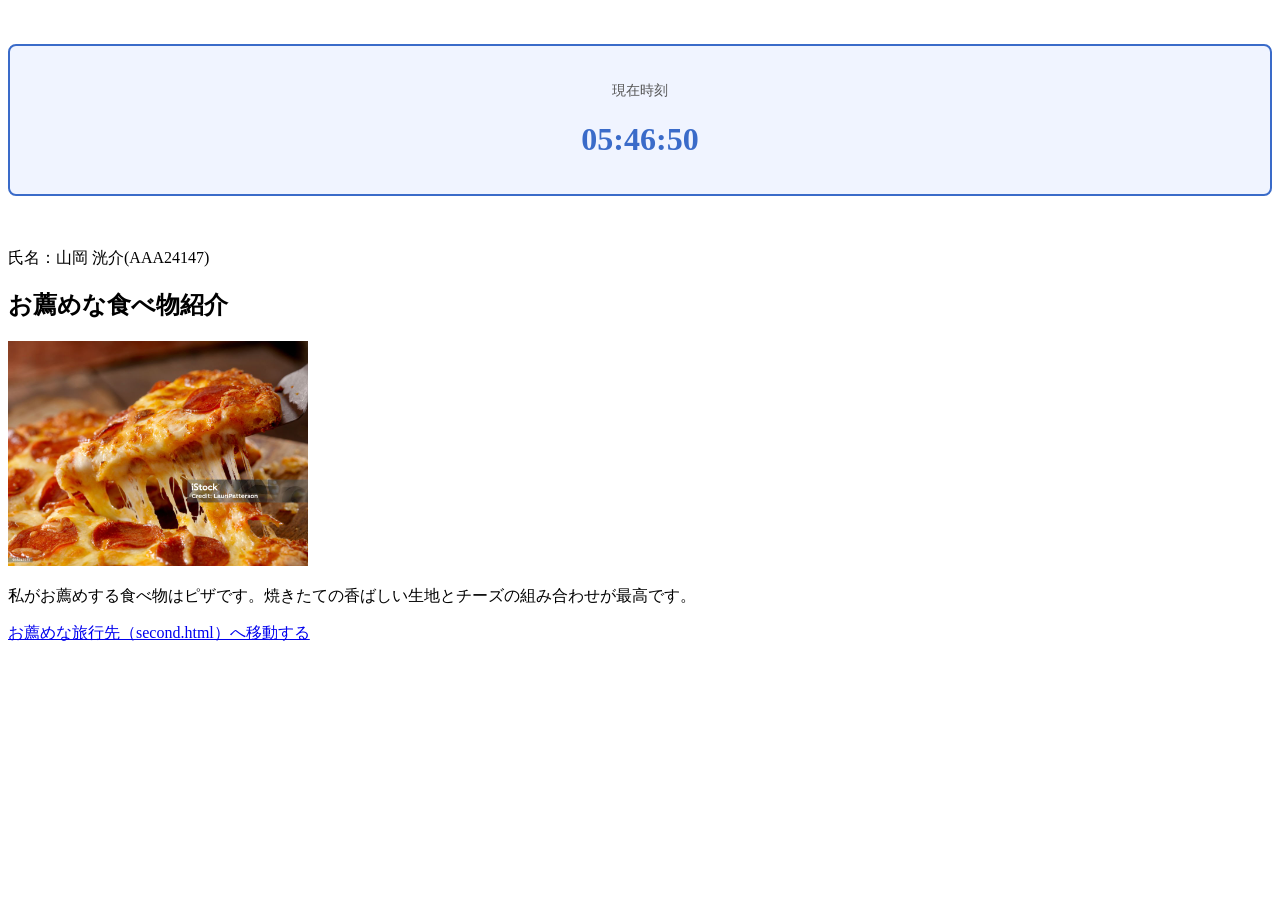
<file: index.html>
<!DOCTYPE html>
<html lang="ja">
<head>
  <meta name="viewport" content="width=device-width, initial-scale=1.0">
  <title>お薦めな食べ物</title>
</head>
<body>
　<div id="clock-container" style="background-color: #f0f4ff; border: 2px solid #3a6bc9; border-radius: 8px; padding: 15px; text-align: center; margin: 15px 0;">
  　<p style="margin: 0; font-size: 14px; color: #555;">現在時刻</p>
  　<div id="clock" style="font-size: 32px; font-weight: bold; color: #3a6bc9;">--:--:--</div>
　</div>

　<script>
  　function updateClock() {
    　const now = new Date();
    
    　const hours = String(now.getHours()).padStart(2, '0');
    　const minutes = String(now.getMinutes()).padStart(2, '0');
    　const seconds = String(now.getSeconds()).padStart(2, '0');
    
    　const timeString = `${hours}:${minutes}:${seconds}`;
    
    　document.getElementById('clock').textContent = timeString;
  　}

  　updateClock();

  　setInterval(updateClock, 1000);
　</script>
  
  <p>氏名：山岡 洸介(AAA24147)</p>

  <h2>お薦めな食べ物紹介</h2>
  <p>
    <img src="istockphoto-938742222-1024x1024.jpg" width="300" alt="ピザ">
  </p>
  <p>私がお薦めする食べ物はピザです。焼きたての香ばしい生地とチーズの組み合わせが最高です。</p>

  <!-- second.html へのリンク -->
  <p><a href="second.html">お薦めな旅行先（second.html）へ移動する</a></p>
</body>
</html>
</file>
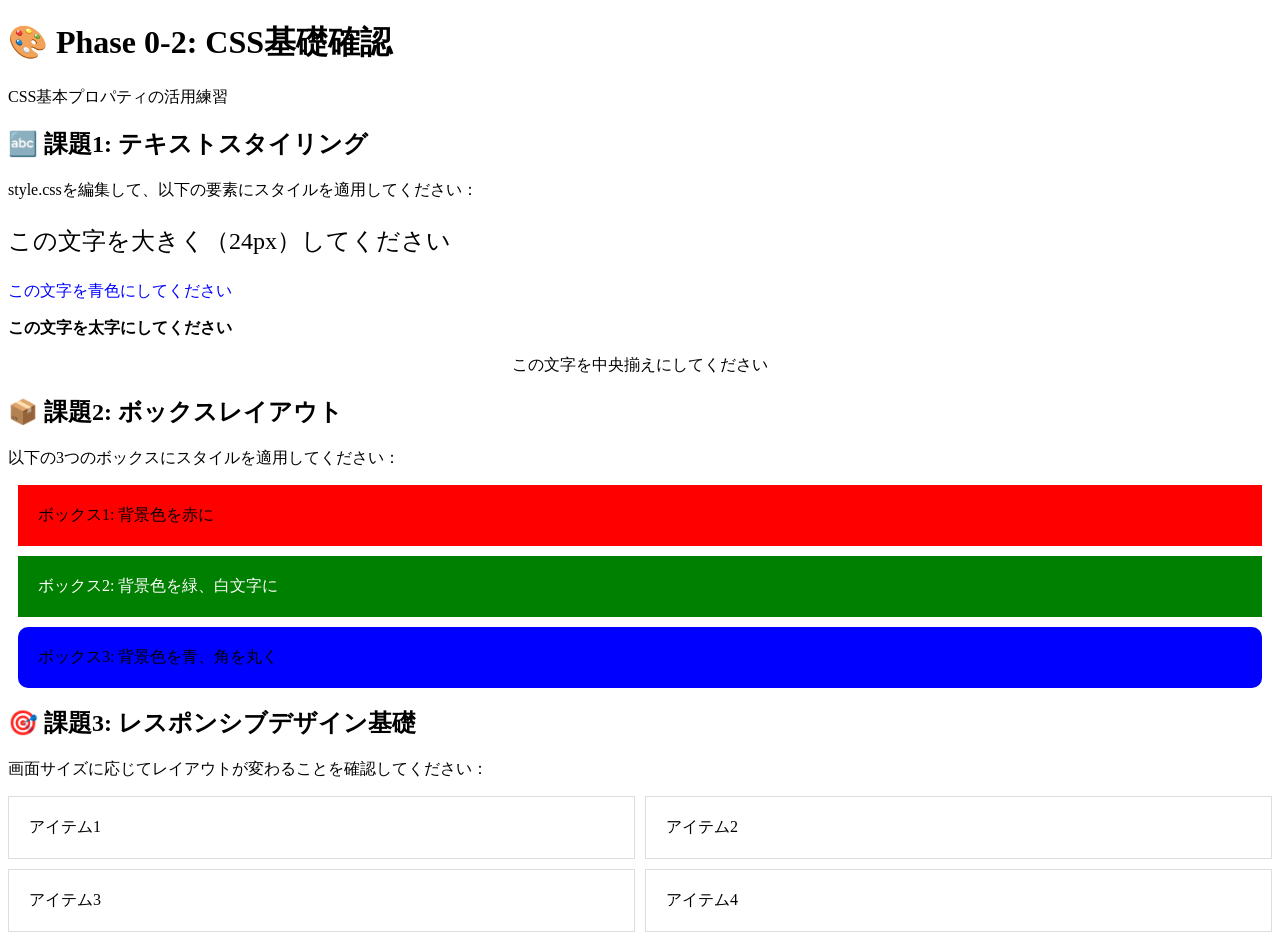
<file: css-kadai.html>
<!DOCTYPE html>
<html lang="ja">
<head>
    <meta charset="UTF-8">
    <meta name="viewport" content="width=device-width, initial-scale=1.0">
    <title>Phase 0-2: CSS基礎確認</title>
    <link rel="stylesheet" href="css-kadai-style.css">
</head>
<body>
    <h1>🎨 Phase 0-2: CSS基礎確認</h1>
    <p>CSS基本プロパティの活用練習</p>

    <h2>🔤 課題1: テキストスタイリング</h2>
    <p>style.cssを編集して、以下の要素にスタイルを適用してください：</p>
    
    <p class="large-text">この文字を大きく（24px）してください</p>
    <p class="colored-text">この文字を青色にしてください</p>
    <p class="bold-text">この文字を太字にしてください</p>
    <p class="center-text">この文字を中央揃えにしてください</p>

    <h2>📦 課題2: ボックスレイアウト</h2>
    <p>以下の3つのボックスにスタイルを適用してください：</p>
    
    <div class="box box1">ボックス1: 背景色を赤に</div>
    <div class="box box2">ボックス2: 背景色を緑、白文字に</div>
    <div class="box box3">ボックス3: 背景色を青、角を丸く</div>

    <h2>🎯 課題3: レスポンシブデザイン基礎</h2>
    <p>画面サイズに応じてレイアウトが変わることを確認してください：</p>
    
    <div class="responsive-grid">
        <div class="grid-item">アイテム1</div>
        <div class="grid-item">アイテム2</div>
        <div class="grid-item">アイテム3</div>
        <div class="grid-item">アイテム4</div>
    </div>
</body>
</html>
</file>
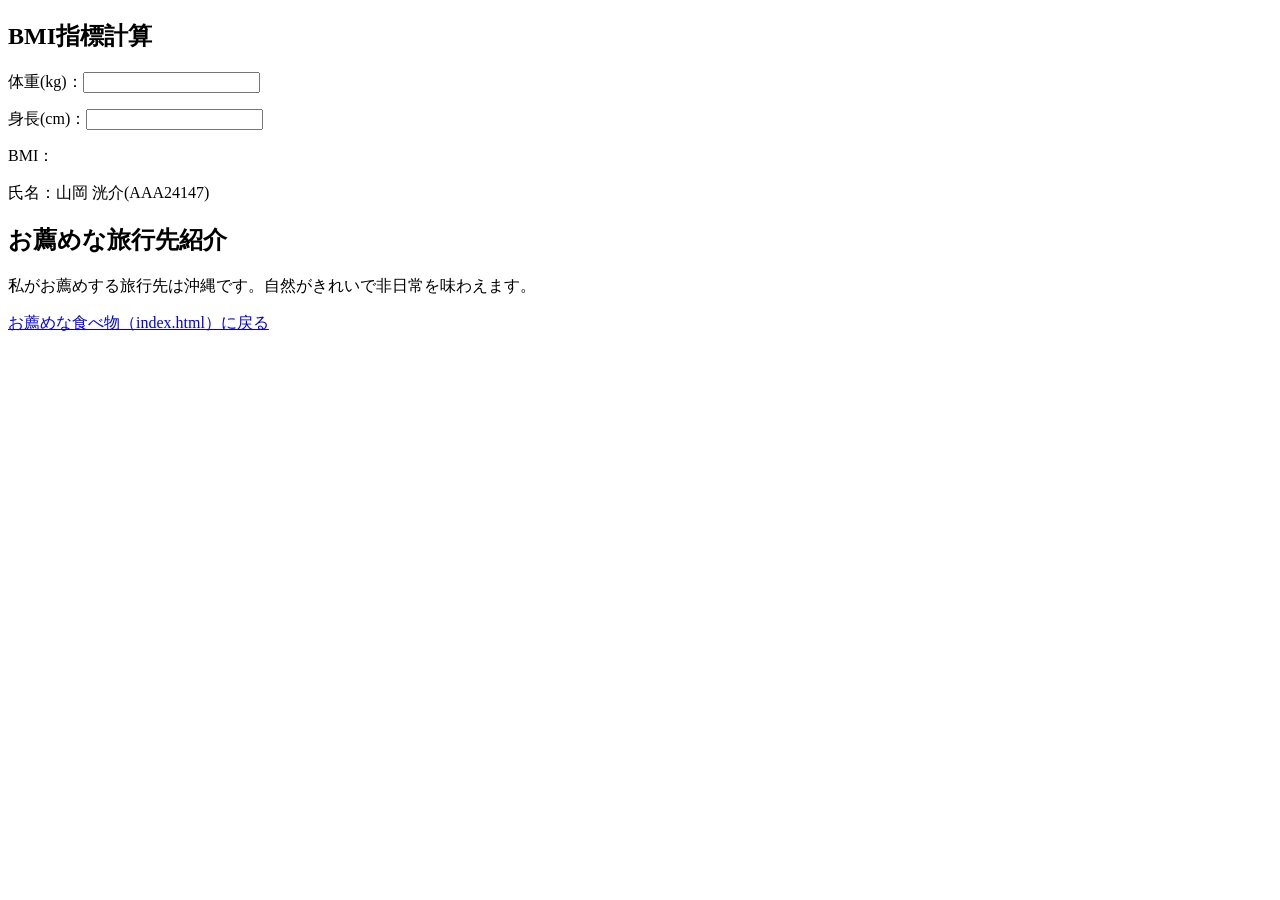
<file: second.html>
<!DOCTYPE html>
<html lang="ja">
<head>
  <meta name="viewport" content="width=device-width, initial-scale=1.0">
  <title>お薦めな旅行先</title>
</head>
<body>
 <h2>BMI指標計算</h2>
 <form oninput="bmi.value = Math.round(Number(weight.value) / Math.pow(Number(height.value)/100, 2) * 10) / 10">
     <p><label>体重(kg)：<input name="weight" type="number" step="any"></label></p>
     <p><label>身長(cm)：<input name="height" type="number" step="any"></label></p>
     <p><label>BMI：<output name="bmi"></output></label></p>
 </form>

  <p>氏名：山岡 洸介(AAA24147)</p>

  <h2>お薦めな旅行先紹介</h2>
  <p>私がお薦めする旅行先は沖縄です。自然がきれいで非日常を味わえます。</p>

  <!-- index.html へのリンク -->
  <p><a href="index.html">お薦めな食べ物（index.html）に戻る</a></p>
</body>
</html>
</file>
<file: css-kadai-style.css>
/* 課題1: テキストスタイリング */
.large-text {
    font-size: 24px;
}

.colored-text {
    color: blue;
}

.bold-text {
    font-weight: bold;
}

.center-text {
    text-align: center;
}

/* 課題2: ボックスレイアウト */
.box {
    /* 基本のボックススタイル（必要最小限） */
    padding: 20px;
    margin: 10px;
}

.box1 {
    background-color: red;
}

.box2 {
    background-color: green;
    color: white;
}

.box3 {
    background-color: blue;
    border-radius: 10px;
}

/* 課題3: レスポンシブデザイン基礎 */
.responsive-grid {
    display: grid;
    grid-template-columns: repeat(2, 1fr);
    gap: 10px;
}

.grid-item {
    /* 基本のグリッドアイテムスタイル */
    padding: 20px;
    border: 1px solid #ddd;
}

@media (max-width: 768px) {
    .responsive-grid {
        grid-template-columns: 1fr;
    }
}
</file>
